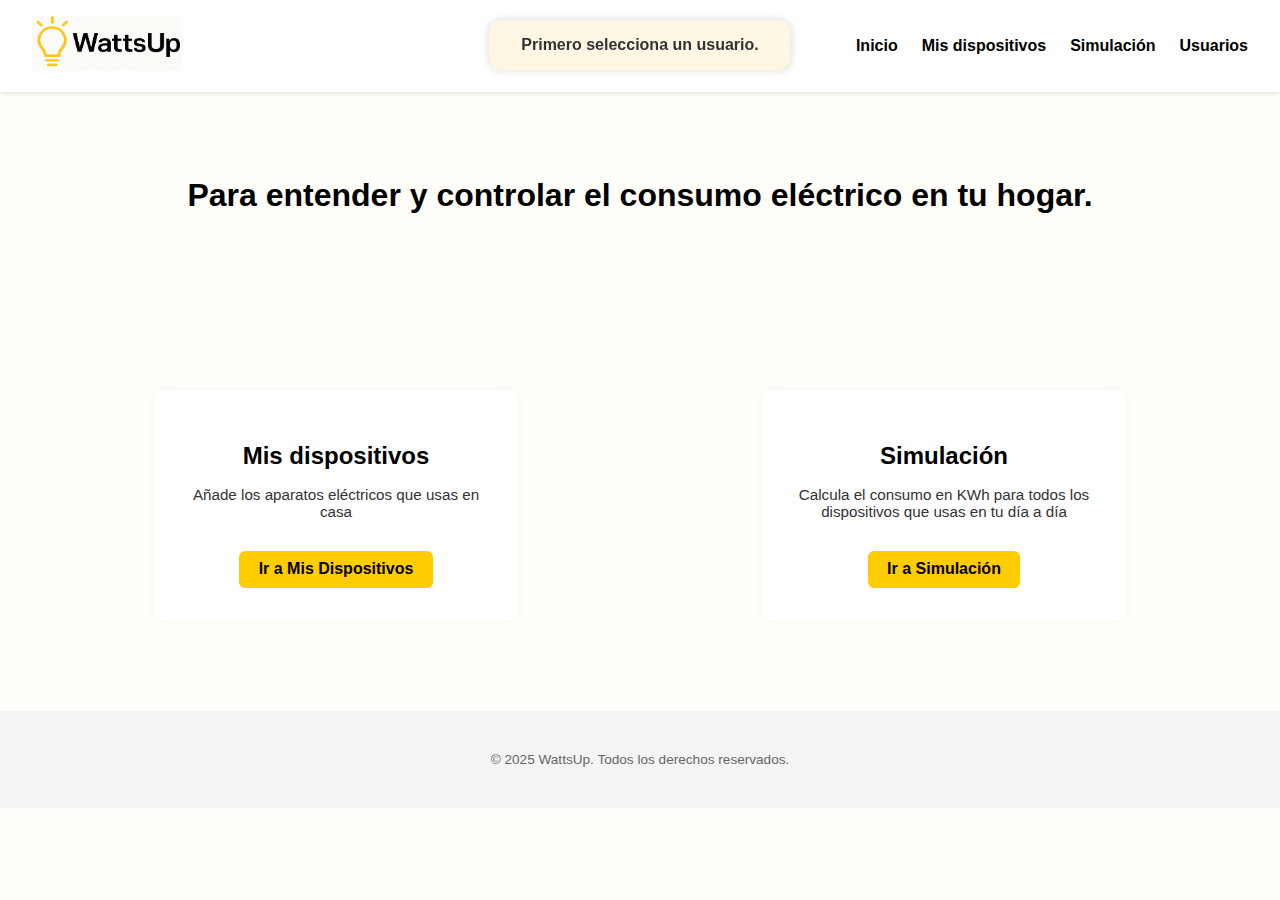
<file: index.html>
<!DOCTYPE html>
<html lang="es">
<head>
  <meta charset="UTF-8" />
  <meta name="viewport" content="width=device-width, initial-scale=1.0" />
  
  <link rel="stylesheet" href="style.css">
  <title>WattsUp</title>
  <style>
    
  </style>
</head>
<body>
  <header>
    <nav>
      <div class="logo">
        <a href="index.html">
          <img src="bombilla.png" alt="Bombilla encendida como logotipo de WattsUp" width="150" height="55" />
        </a>
      </div>
      <ul>
        <li><a href="index.html">Inicio</a></li>
        <li><a href="misDispositivos.html">Mis dispositivos</a></li>
        <li><a href="simulacion.html">Simulación</a></li> 
        <li><a href="Usuarios.html">Usuarios</a></li>
      </ul>
    </nav>
  </header>

  <main>
    <section class="inicio">
      <h1>Para entender y controlar el consumo eléctrico en tu hogar.</h1> 
    </section>

    <section id="menu" class="funcionalidades">
      <div class="funcion">
        <h2>Mis dispositivos</h2>
        <p>Añade los aparatos eléctricos que usas en casa</p>
        <a href="misDispositivos.html">Ir a Mis Dispositivos</a>
      </div>
      <div class="funcion">
        <h2>Simulación</h2>
        <p>Calcula el consumo en KWh para todos los dispositivos que usas en tu día a día</p>
        <a href="simulacion.html">Ir a Simulación</a>
      </div> 
    </section>
  </main>

  <footer>
    <p>&copy; 2025 WattsUp. Todos los derechos reservados.</p>
  </footer>
  <div id="notificacion" class="notificacion oculto"></div>
  <script src="cambiousuarios.js"></script>

</body>
</html>
</file>
<file: style.css>
body {
      margin: 0;
      font-family: Arial, sans-serif;
      background-color: #fffef8;
      color: #000;
    }

    nav {
      display: flex;
      justify-content: space-between;
      align-items: center;
      padding: 1em 2em;
      background-color: #ffffff;
      box-shadow: 0 2px 4px rgba(0, 0, 0, 0.1);
    }

    .logo {
      display: flex;
      align-items: center;
      gap: 0.5em;
      font-size: 1.2em;
      font-weight: bold;
    }

    nav ul {
      list-style: none;
      display: flex;
      gap: 1.5em;
      margin: 0;
      padding: 0;
    }

    nav ul li a {
      text-decoration: none;
      color: #000;
      font-weight: bold;
    }

    .inicio {
      text-align: center;
      padding: 4em 2em;
    }

    .inicio h1 {
      font-size: 2em;
      margin-bottom: 1.5em;
    }

    .btn-principal {
      background-color: #ffcc00;
      color: #000;
      padding: 1em 2em;
      border-radius: 8px;
      text-decoration: none;
      font-weight: bold;
      font-size: 1em;
    }

    .funcionalidades {
      display: flex;
      justify-content: space-around;
      flex-wrap: wrap;
      padding: 3em 2em;
    }

    .funcion {
      flex: 1 1 300px;
      max-width: 300px;
      margin: 1em;
      padding: 2em;
      background-color: #fff;
      border-radius: 10px;
      box-shadow: 0 0 10px rgba(0, 0, 0, 0.05);
      text-align: center;
    }

    .funcion h2 {
      color: #000;
      margin-bottom: 0.5em;
    }

    .funcion p {
      color: #333;
      font-size: 0.95em;
    }

    .funcion a {
      display: inline-block;
      margin-top: 1em;
      background-color: #ffcc00;
      color: #000;
      padding: 0.6em 1.2em;
      border-radius: 6px;
      text-decoration: none;
      font-weight: bold;
    }

    footer {
      text-align: center;
      padding: 2em;
      font-size: 0.85em;
      color: #666;
      background-color: #f4f4f4;
      margin-top: 2em;
    }

label, select, button {
  display: block;
  margin-top: 15px;
  margin-left : 30px;
  font-size: 16px;
}

#resultado {
  margin-top: 25px;
  background: white;
  padding: 15px;
  border-radius: 8px;
}
.kwh {
  font-size: 2em;
  font-weight: bold;
}
.nivel {
  font-size: 1.5em;
  color: #555;
  margin-bottom: 15px;
}
#grafica {
  width: 350px !important;
  height: 350px !important;
  max-width: 100%;
  margin-left: auto;
  margin-right: 0;
}
.panel-consumo {
  background-color: #fffacd; /* amarillo claro */
  border-left: 6px solid #ffcc00;
  padding: 20px;
  margin: 30px;
  border-radius: 10px;
  display: flex;
  justify-content: space-between;
  align-items: center;
  gap: 40px;
  flex-wrap: wrap;
}
.panel-consumo .kwh {
  font-size: 2.5em;
  font-weight: bold;
}

.panel-consumo .nivel {
  font-size: 1.5em;
  color: #444;
}
/* Colores según el nivel de consumo */
.panel-bajo {
  background-color: #d4edda; /* verde claro */
  border-left-color: #28a745;
}

.panel-medio {
  background-color: #fff3cd; /* amarillo claro */
  border-left-color: #ffc107;
}

.panel-alto {
  background-color: #f8d7da; /* rojo claro */
  border-left-color: #dc3545;
}


.notificacion {
  position: fixed;
  top: 20px;
  left: 50%;
  transform: translateX(-50%);
  background-color: #fdf6e3;
  color: #333;
  padding: 1em 2em;
  border-radius: 12px;
  box-shadow: 0 0 10px rgba(0,0,0,0.15);
  font-weight: bold;
  z-index: 9999;
  transition: opacity 0.3s ease;
}

.oculto {
  opacity: 0;
  pointer-events: none;
}

.visible {
  opacity: 1;
}

.modal {
  position: fixed;
  top: 0; left: 0;
  width: 100%; height: 100%;
  background-color: rgba(0, 0, 0, 0.5);
  display: flex; justify-content: center; align-items: center;
  z-index: 10000;
}

.modal-contenido {
  background: #fff8e1;
  padding: 2em;
  border-radius: 12px;
  text-align: center;
  width: 300px;
  box-shadow: 0 0 10px rgba(0,0,0,0.25);
}

.modal-contenido h2 {
  margin-bottom: 1em;
}

.modal-contenido input {
  width: 100%;
  padding: 0.5em;
  font-size: 1em;
  margin-bottom: 1em;
  border: 2px solid #ccc;
  border-radius: 8px;
}

.modal-botones button {
  margin: 0 0.5em;
  padding: 0.5em 1em;
  font-weight: bold;
  border: none;
  border-radius: 8px;
  cursor: pointer;
}

.modal-botones button:first-child {
  background-color: #ffd54f;
}

.modal-botones button:last-child {
  background-color: #e57373;
  color: white;
}

.oculto {
  display: none !important;
}
</file>
